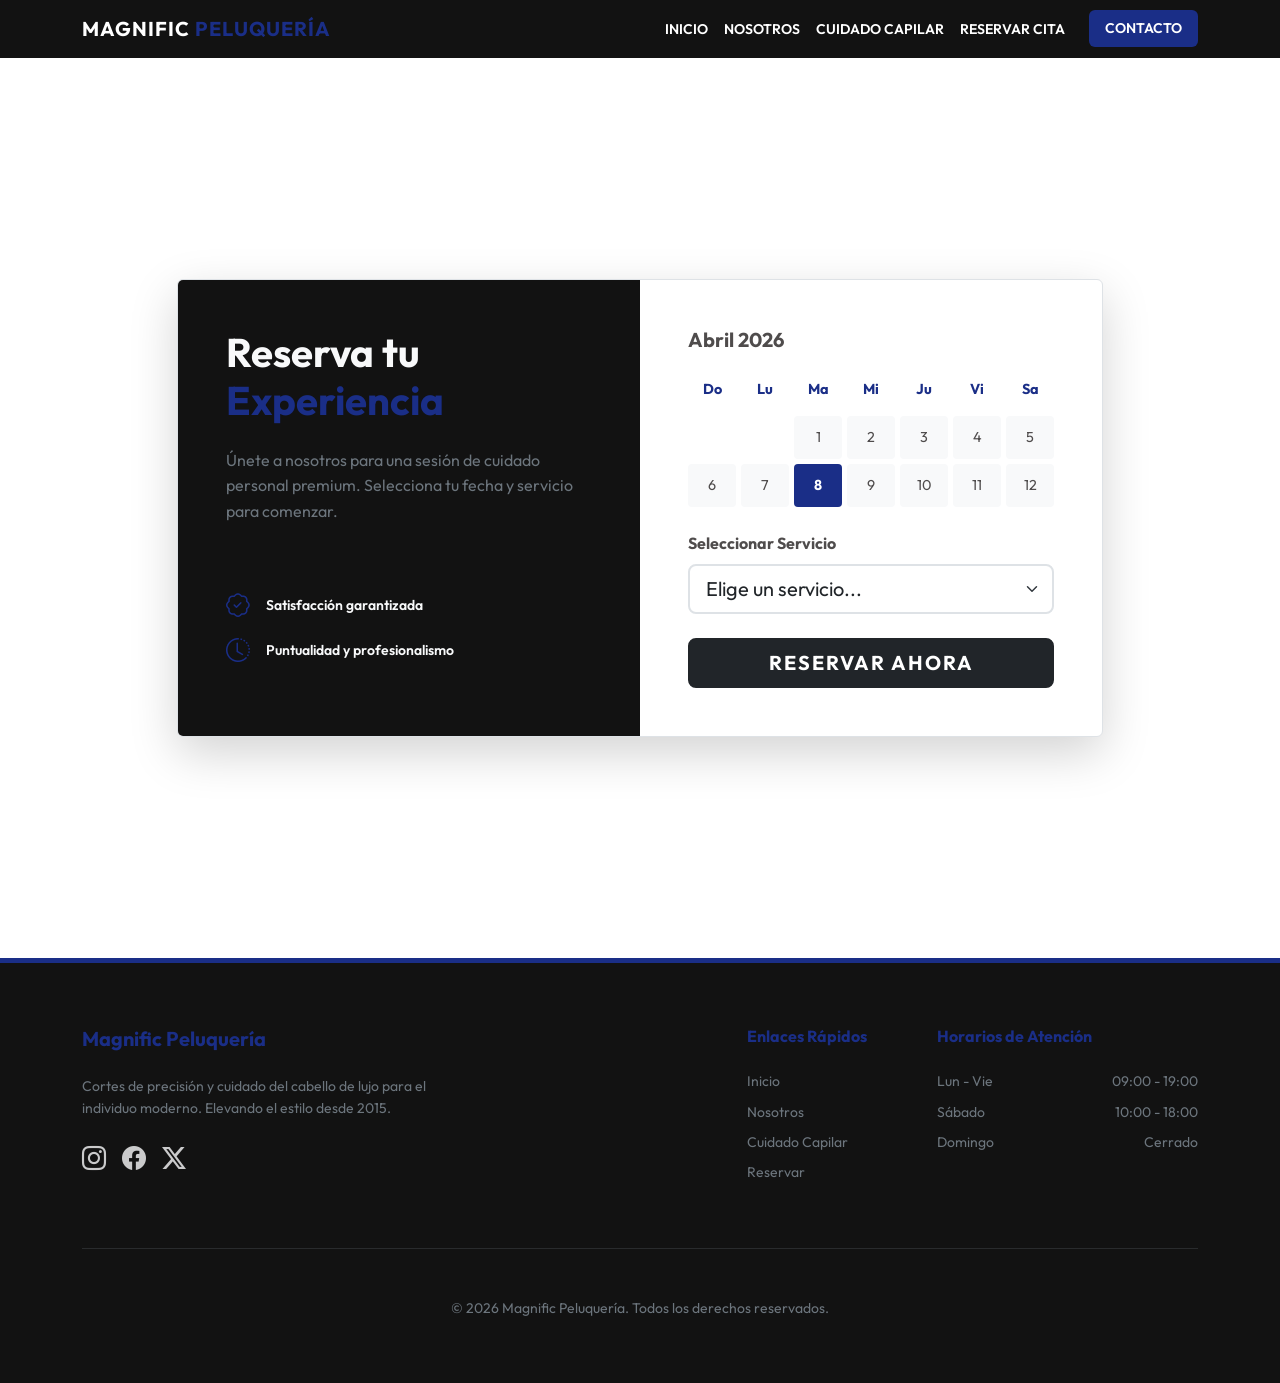
<file: booking.html>
<!DOCTYPE html>
<html lang="es">

<head>
  <meta charset="UTF-8">
  <meta name="viewport" content="width=device-width, initial-scale=1.0">
  <meta name="description" content="Reserva una cita en la Magnificía Peluquería.">
  <title>Reservar Cita | Magnific Peluquería</title>

  <!-- Google Fonts: Outfit -->
  <link rel="preconnect" href="https://fonts.googleapis.com">
  <link rel="preconnect" href="https://fonts.gstatic.com" crossorigin>
  <link href="https://fonts.googleapis.com/css2?family=Outfit:wght@300;400;600;700&display=swap" rel="stylesheet">

  <!-- Bootstrap CSS -->
  <link href="https://cdn.jsdelivr.net/npm/bootstrap@5.3.0/dist/css/bootstrap.min.css" rel="stylesheet">

  <!-- Bootstrap Icons -->
  <link rel="stylesheet" href="https://cdn.jsdelivr.net/npm/bootstrap-icons@1.11.1/font/bootstrap-icons.css">

  <!-- Modular CSS Files -->
  <link rel="stylesheet" href="css/style.css">
  <link rel="stylesheet" href="css/booking.css">
  <link rel="stylesheet" href="css/footer.css">
</head>

<body>

  <!-- Header & Navbar -->
  <header class="sticky-top">
    <nav class="navbar navbar-expand-lg navbar-dark bg-dark">
      <div class="container">
        <a class="navbar-brand text-uppercase fw-bold ls-1" href="index.html">
          Magnific <span class="text-accent">Peluquería</span>
        </a>
        <button class="navbar-toggler" type="button" data-bs-toggle="collapse" data-bs-target="#navbarNav"
          aria-controls="navbarNav" aria-expanded="false" aria-label="Toggle navigation">
          <span class="navbar-toggler-icon"></span>
        </button>
        <div class="collapse navbar-collapse" id="navbarNav">
          <ul class="navbar-nav ms-auto text-uppercase small fw-semibold">
            <li class="nav-item"><a class="nav-link" href="index.html">Inicio</a></li>
            <li class="nav-item"><a class="nav-link" href="about.html">Nosotros</a></li>
            <li class="nav-item"><a class="nav-link" href="info.html">Cuidado Capilar</a></li>
            <li class="nav-item"><a class="nav-link" href="booking.html">Reservar Cita</a></li>
            <li class="nav-item"><a class="nav-link btn btn-accent ms-lg-3 px-3 mt-2 mt-lg-0"
                href="contact.html">Contacto</a></li>
          </ul>
        </div>
      </div>
    </nav>
  </header>

  <main>
    <!-- Book an Appointment Section -->
    <section id="booking" class="min-vh-100 py-5 d-flex align-items-center">
      <div class="container py-5">
        <div class="row py-4 justify-content-center">
          <div class="col-lg-10">
            <div class="booking-card bg-white rounded shadow-lg overflow-hidden border">
              <div class="row g-0">
                <div class="col-md-6 bg-dark text-light p-5 d-flex flex-column justify-content-between">
                  <div>
                    <h2 class="display-6 fw-bold mb-4">Reserva tu <span
                        class="text-accent">Experiencia</span></h2>
                    <p class="mb-5 text-secondary">Únete a nosotros para una sesión de cuidado
                      personal premium. Selecciona tu fecha y servicio para comenzar.</p>
                  </div>
                  <div class="booking-highlights mb-4">
                    <div class="d-flex mb-3 align-items-center">
                      <i class="bi bi-patch-check text-accent h4 mb-0 me-3"></i>
                      <span class="small fw-semibold">Satisfacción garantizada</span>
                    </div>
                    <div class="d-flex align-items-center">
                      <i class="bi bi-clock-history text-accent h4 mb-0 me-3"></i>
                      <span class="small fw-semibold">Puntualidad y profesionalismo</span>
                    </div>
                  </div>
                </div>
                <div class="col-md-6 p-5">
                  <div class="calendar-visual mb-4">
                    <h5 class="fw-bold mb-3">Abril 2026</h5>
                    <div class="calendar-grid">
                      <div class="cal-day head">Do</div>
                      <div class="cal-day head">Lu</div>
                      <div class="cal-day head">Ma</div>
                      <div class="cal-day head">Mi</div>
                      <div class="cal-day head">Ju</div>
                      <div class="cal-day head">Vi</div>
                      <div class="cal-day head">Sa</div>
                      <div class="cal-day empty"></div>
                      <div class="cal-day empty"></div>
                      <div class="cal-day">1</div>
                      <div class="cal-day">2</div>
                      <div class="cal-day">3</div>
                      <div class="cal-day">4</div>
                      <div class="cal-day">5</div>
                      <div class="cal-day">6</div>
                      <div class="cal-day">7</div>
                      <div class="cal-day selected">8</div>
                      <div class="cal-day">9</div>
                      <div class="cal-day">10</div>
                      <div class="cal-day">11</div>
                      <div class="cal-day">12</div>
                      <!-- ... more days ... -->
                    </div>
                  </div>
                  <div class="mb-4">
                    <label for="serviceSelect" class="form-label fw-bold">Seleccionar
                      Servicio</label>
                    <select id="serviceSelect" class="form-select form-select-lg border-2">
                      <option selected disabled>Elige un servicio...</option>
                      <option value="cut">Corte de Precisión y Estilo ($45)</option>
                      <option value="beard">Esculpido de Barba de Lujo ($30)</option>
                      <option value="both">Servicio Completo Maestro ($70)</option>
                      <option value="color">Coloración y Tratamiento Premium ($90+)</option>
                    </select>
                  </div>
                  <button class="btn btn-dark btn-lg w-100 fw-bold border-accent border-2">RESERVAR
                    AHORA</button>
                </div>
              </div>
            </div>
          </div>
        </div>
      </div>
    </section>
  </main>

  <!-- Footer -->
  <footer class="bg-dark text-light py-5">
    <div class="container py-3">
      <div class="row g-4">
        <div class="col-lg-4">
          <h5 class="fw-bold mb-4 text-accent">Magnific Peluquería</h5>
          <p class="small text-secondary mb-4">Cortes de precisión y cuidado del cabello de lujo para el
            individuo moderno. Elevando el estilo desde 2015.</p>
          <div class="social-icons d-flex gap-3 h4">
            <a href="#" class="text-light"><i class="bi bi-instagram"></i></a>
            <a href="#" class="text-light"><i class="bi bi-facebook"></i></a>
            <a href="#" class="text-light"><i class="bi bi-twitter-x"></i></a>
          </div>
        </div>
        <div class="col-md-4 col-lg-2 ms-lg-auto">
          <h6 class="fw-bold mb-4">Enlaces Rápidos</h6>
          <ul class="list-unstyled small">
            <li class="mb-2"><a href="index.html"
                class="text-secondary text-decoration-none hover-accent">Inicio</a></li>
            <li class="mb-2"><a href="about.html"
                class="text-secondary text-decoration-none hover-accent">Nosotros</a></li>
            <li class="mb-2"><a href="info.html"
                class="text-secondary text-decoration-none hover-accent">Cuidado Capilar</a></li>
            <li class="mb-2"><a href="booking.html"
                class="text-secondary text-decoration-none hover-accent">Reservar</a></li>
          </ul>
        </div>
        <div class="col-md-4 col-lg-3">
          <h6 class="fw-bold mb-4">Horarios de Atención</h6>
          <ul class="list-unstyled small text-secondary">
            <li class="mb-2 d-flex justify-content-between"><span>Lun - Vie</span> <span>09:00 -
                19:00</span></li>
            <li class="mb-2 d-flex justify-content-between"><span>Sábado</span> <span>10:00 - 18:00</span>
            </li>
            <li class="mb-2 d-flex justify-content-between"><span>Domingo</span> <span>Cerrado</span></li>
          </ul>
        </div>

      </div>
      <hr class="my-5 border-secondary">
      <div class="text-center">
        <p class="small text-secondary mb-0">&copy; 2026 Magnific Peluquería. Todos los derechos reservados.</p>
      </div>
    </div>
  </footer>

  <!-- Bootstrap Bundle with Popper -->
  <script src="https://cdn.jsdelivr.net/npm/bootstrap@5.3.0/dist/js/bootstrap.bundle.min.js"></script>
  <script src="js/script.js"></script>
</body>

</html>
</file>
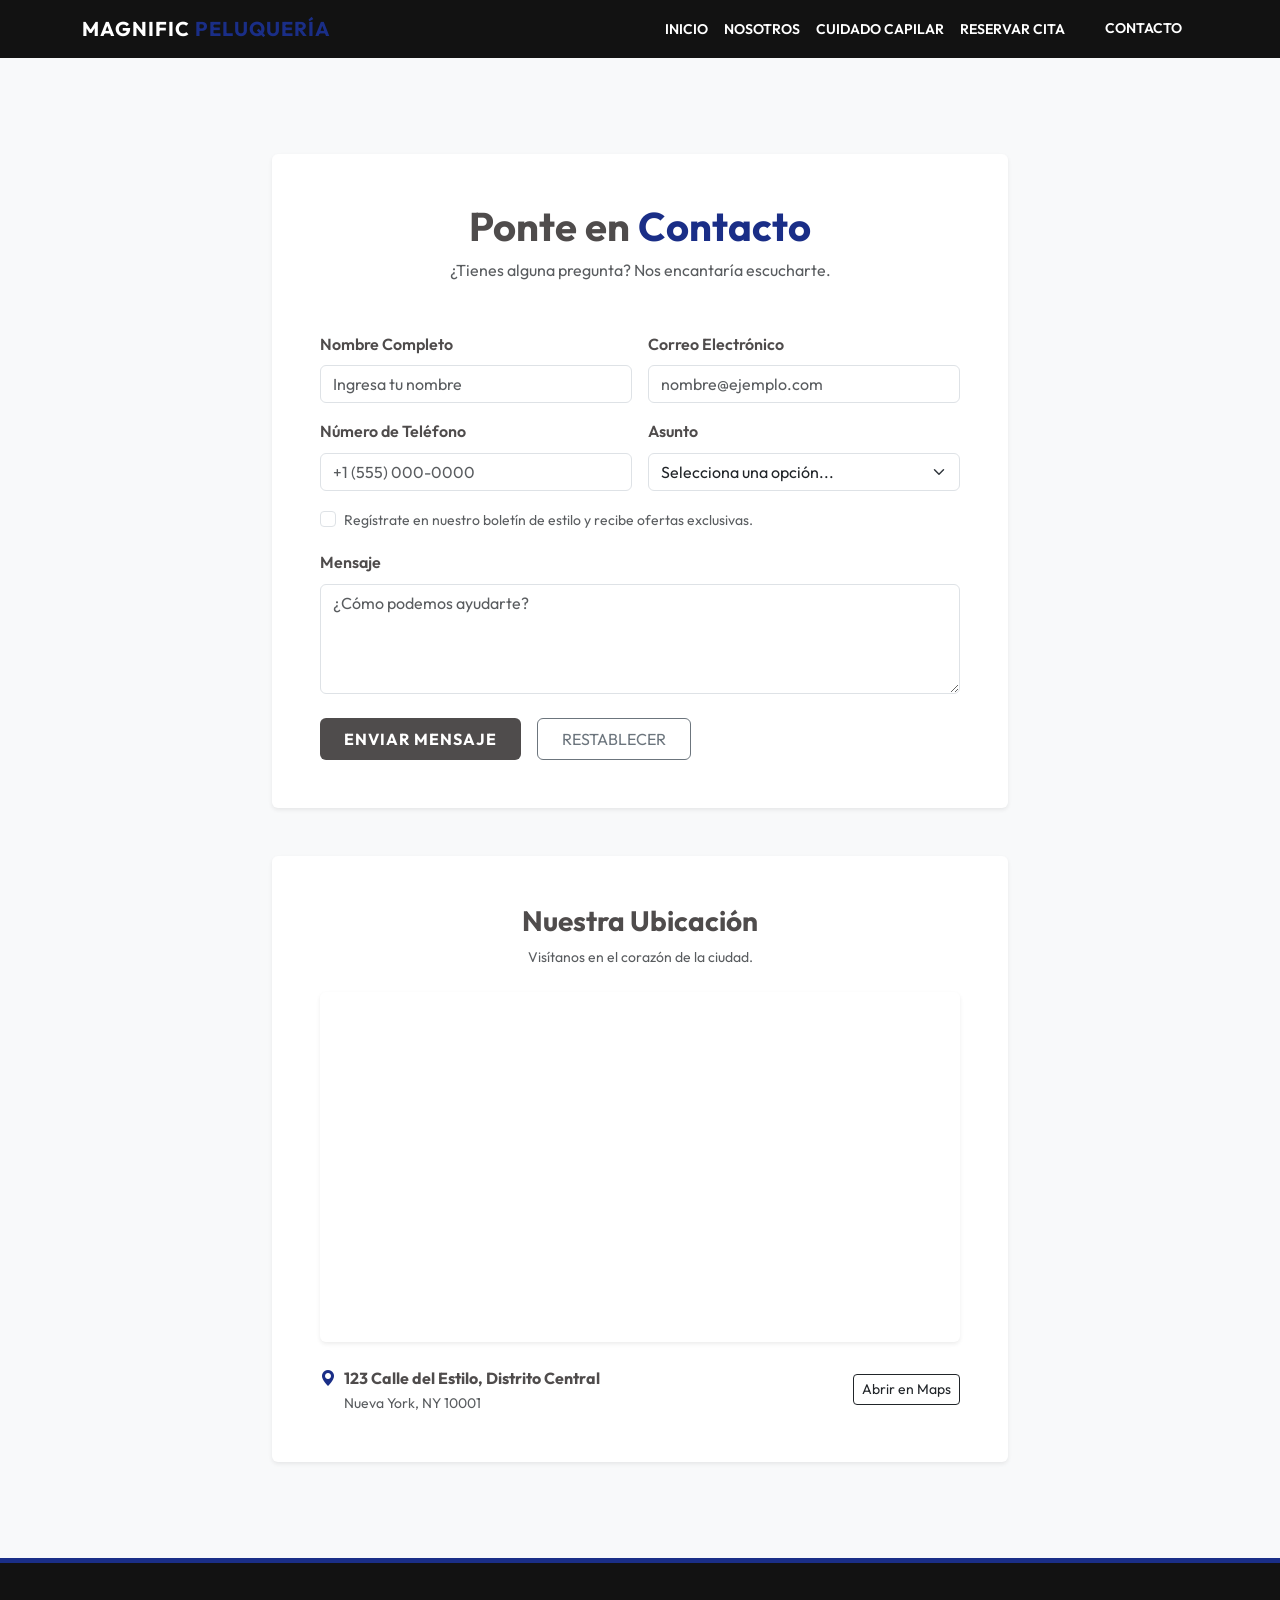
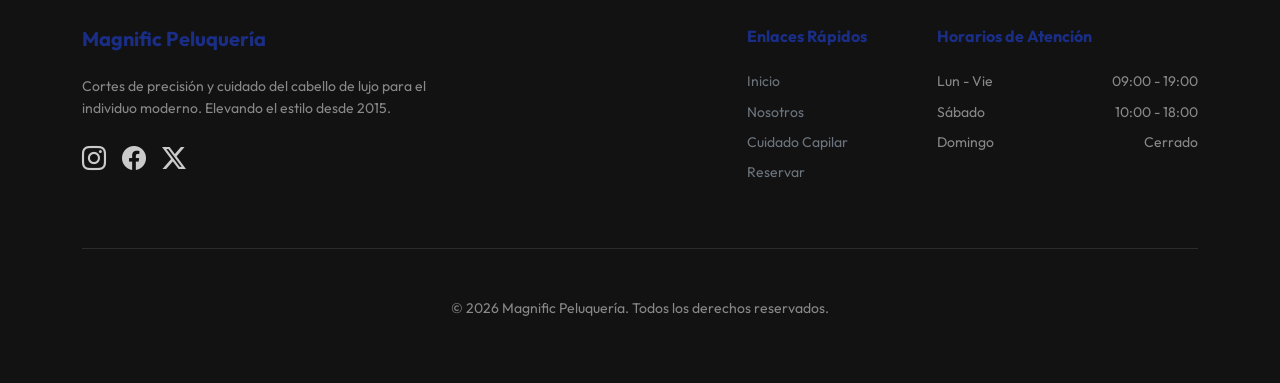
<file: contact.html>
<!DOCTYPE html>
<html lang="es">

<head>
  <meta charset="UTF-8">
  <meta name="viewport" content="width=device-width, initial-scale=1.0">
  <meta name="description"
    content="Contacta con Magnific Peluquería. Estamos aquí para responder tus preguntas y ayudarte.">
  <title>Contacto | Magnific Peluquería</title>

  <!-- Google Fonts: Outfit -->
  <link rel="preconnect" href="https://fonts.googleapis.com">
  <link rel="preconnect" href="https://fonts.gstatic.com" crossorigin>
  <link href="https://fonts.googleapis.com/css2?family=Outfit:wght@300;400;600;700&display=swap" rel="stylesheet">

  <!-- Bootstrap CSS -->
  <link href="https://cdn.jsdelivr.net/npm/bootstrap@5.3.0/dist/css/bootstrap.min.css" rel="stylesheet">

  <!-- Bootstrap Icons -->
  <link rel="stylesheet" href="https://cdn.jsdelivr.net/npm/bootstrap-icons@1.11.1/font/bootstrap-icons.css">

  <!-- Modular CSS Files -->
  <link rel="stylesheet" href="css/style.css">
  <link rel="stylesheet" href="css/contact.css">
  <link rel="stylesheet" href="css/footer.css">
</head>

<body>

  <!-- Header & Navbar -->
  <header class="sticky-top">
    <nav class="navbar navbar-expand-lg navbar-dark bg-dark">
      <div class="container">
        <a class="navbar-brand text-uppercase fw-bold ls-1" href="index.html">
          Magnific <span class="text-accent">Peluquería</span>
        </a>
        <button class="navbar-toggler" type="button" data-bs-toggle="collapse" data-bs-target="#navbarNav"
          aria-controls="navbarNav" aria-expanded="false" aria-label="Toggle navigation">
          <span class="navbar-toggler-icon"></span>
        </button>
        <div class="collapse navbar-collapse" id="navbarNav">
          <ul class="navbar-nav ms-auto text-uppercase small fw-semibold">
            <li class="nav-item"><a class="nav-link" href="index.html">Inicio</a></li>
            <li class="nav-item"><a class="nav-link" href="about.html">Nosotros</a></li>
            <li class="nav-item"><a class="nav-link" href="info.html">Cuidado Capilar</a></li>
            <li class="nav-item"><a class="nav-link" href="booking.html">Reservar Cita</a></li>
            <li class="nav-item"><a class="nav-link btn btn-accent ms-lg-3 px-3 mt-2 mt-lg-0 active"
                href="contact.html">Contacto</a></li>
          </ul>
        </div>
      </div>
    </nav>
  </header>

  <main>
    <!-- Contact Section -->
    <section id="contact" class="min-vh-100 py-5 bg-light d-flex align-items-center">
      <div class="container py-5">
        <div class="row justify-content-center">
          <div class="col-lg-8">
            <div class="contact-form-container bg-white p-5 rounded shadow-sm">
              <div class="text-center mb-5">
                <h1 class="fw-bold display-6">Ponte en <span class="text-accent">Contacto</span></h1>
                <p class="text-muted">¿Tienes alguna pregunta? Nos encantaría escucharte.</p>
              </div>
              <form id="contactForm" class="row g-3">
                <!-- Input 1: Name -->
                <div class="col-md-6">
                  <label for="inputName" class="form-label fw-semibold">Nombre Completo</label>
                  <input type="text" class="form-control" id="inputName"
                    placeholder="Ingresa tu nombre" required>
                </div>
                <!-- Input 2: Email -->
                <div class="col-md-6">
                  <label for="inputEmail" class="form-label fw-semibold">Correo Electrónico</label>
                  <input type="email" class="form-control" id="inputEmail"
                    placeholder="nombre@ejemplo.com" required>
                </div>
                <!-- Input 3: Phone -->
                <div class="col-md-6">
                  <label for="inputPhone" class="form-label fw-semibold">Número de Teléfono</label>
                  <input type="tel" class="form-control" id="inputPhone"
                    placeholder="+1 (555) 000-0000" required>
                </div>
                <!-- Input 4: Selector (Subject) -->
                <div class="col-md-6">
                  <label for="inputSelector" class="form-label fw-semibold">Asunto</label>
                  <select id="inputSelector" class="form-select" required>
                    <option value="" selected disabled>Selecciona una opción...</option>
                    <option value="info">Información General</option>
                    <option value="wedding">Paquetes para Bodas</option>
                    <option value="careers">Oportunidades de Empleo</option>
                    <option value="other">Otro</option>
                  </select>
                </div>
                <!-- Input 5: Radio/Checkbox (Newsletter) -->
                <div class="col-12 mt-3">
                  <div class="form-check">
                    <input class="form-check-input" type="checkbox" id="newsletterCheck">
                    <label class="form-check-label text-muted small" for="newsletterCheck">
                      Regístrate en nuestro boletín de estilo y recibe ofertas exclusivas.
                    </label>
                  </div>
                </div>
                <!-- Input 6: Comment (Textarea) -->
                <div class="col-12">
                  <label for="inputComment" class="form-label fw-semibold">Mensaje</label>
                  <textarea class="form-control" id="inputComment" rows="4"
                    placeholder="¿Cómo podemos ayudarte?" required></textarea>
                </div>
                <!-- Buttons: Submit and Reset -->
                <div class="col-12 d-flex gap-3 mt-4">
                  <button type="submit" class="btn btn-dark px-4 py-2 fw-bold">ENVIAR MENSAJE</button>
                  <button type="reset"
                    class="btn btn-outline-secondary px-4 py-2">RESTABLECER</button>
                </div>
              </form>
            </div>

            <!-- Location Section -->
            <div class="location-container mt-5 bg-white p-5 rounded shadow-sm">
              <div class="text-center mb-4">
                <h3 class="fw-bold">Nuestra Ubicación</h3>
                <p class="text-muted small">Visítanos en el corazón de la ciudad.</p>
              </div>
              <div class="map-wrapper rounded shadow-sm overflow-hidden" style="height: 350px;">
                <iframe 
                  src="https://www.google.com/maps/embed?pb=!1m18!1m12!1m3!1d3022.6173000000003!2d-73.985428!3d40.748441!2m3!1f0!2f0!3f0!3m2!1i1024!2i768!4f13.1!3m3!1m2!1s0x89c259a9b3117469%3A0xd134e199a405a163!2sEmpire%20State%20Building!5e0!3m2!1sen!2sus!4v1713200000000!5m2!1sen!2sus"
                  width="100%" 
                  height="100%" 
                  style="border:0;" 
                  allowfullscreen="" 
                  loading="lazy">
                </iframe>
              </div>
              <div class="text-start mt-4 d-flex justify-content-between align-items-center">
                <div>
                  <p class="mb-0 fw-bold"><i class="bi bi-geo-alt-fill text-accent me-2"></i>123 Calle del Estilo, Distrito Central</p>
                  <p class="mb-0 text-muted small ms-4">Nueva York, NY 10001</p>
                </div>
                <a href="https://maps.google.com" target="_blank" class="btn btn-outline-dark btn-sm">Abrir en Maps</a>
              </div>
            </div>
          </div>
        </div>
      </div>
    </section>
  </main>

  <!-- Footer -->
  <footer class="bg-dark text-light py-5">
    <div class="container py-3">
      <div class="row g-4">
        <div class="col-lg-4">
          <h5 class="fw-bold mb-4 text-accent">Magnific Peluquería</h5>
          <p class="small text-secondary mb-4">Cortes de precisión y cuidado del cabello de lujo para el
            individuo moderno. Elevando el estilo desde 2015.</p>
          <div class="social-icons d-flex gap-3 h4">
            <a href="#" class="text-light"><i class="bi bi-instagram"></i></a>
            <a href="#" class="text-light"><i class="bi bi-facebook"></i></a>
            <a href="#" class="text-light"><i class="bi bi-twitter-x"></i></a>
          </div>
        </div>
        <div class="col-md-4 col-lg-2 ms-lg-auto">
          <h6 class="fw-bold mb-4">Enlaces Rápidos</h6>
          <ul class="list-unstyled small">
            <li class="mb-2"><a href="index.html"
                class="text-secondary text-decoration-none hover-accent">Inicio</a></li>
            <li class="mb-2"><a href="about.html"
                class="text-secondary text-decoration-none hover-accent">Nosotros</a></li>
            <li class="mb-2"><a href="info.html"
                class="text-secondary text-decoration-none hover-accent">Cuidado Capilar</a></li>
            <li class="mb-2"><a href="booking.html"
                class="text-secondary text-decoration-none hover-accent">Reservar</a></li>
          </ul>
        </div>
        <div class="col-md-4 col-lg-3">
          <h6 class="fw-bold mb-4">Horarios de Atención</h6>
          <ul class="list-unstyled small text-secondary">
            <li class="mb-2 d-flex justify-content-between"><span>Lun - Vie</span> <span>09:00 -
                19:00</span></li>
            <li class="mb-2 d-flex justify-content-between"><span>Sábado</span> <span>10:00 - 18:00</span>
            </li>
            <li class="mb-2 d-flex justify-content-between"><span>Domingo</span> <span>Cerrado</span></li>
          </ul>
        </div>

      </div>
      <hr class="my-5 border-secondary">
      <div class="text-center">
        <p class="small text-secondary mb-0">&copy; 2026 Magnific Peluquería. Todos los derechos reservados.</p>
      </div>
    </div>
  </footer>

  <!-- Bootstrap Bundle with Popper -->
  <script src="https://cdn.jsdelivr.net/npm/bootstrap@5.3.0/dist/js/bootstrap.bundle.min.js"></script>
  <script src="js/script.js"></script>
</body>

</html>
</file>
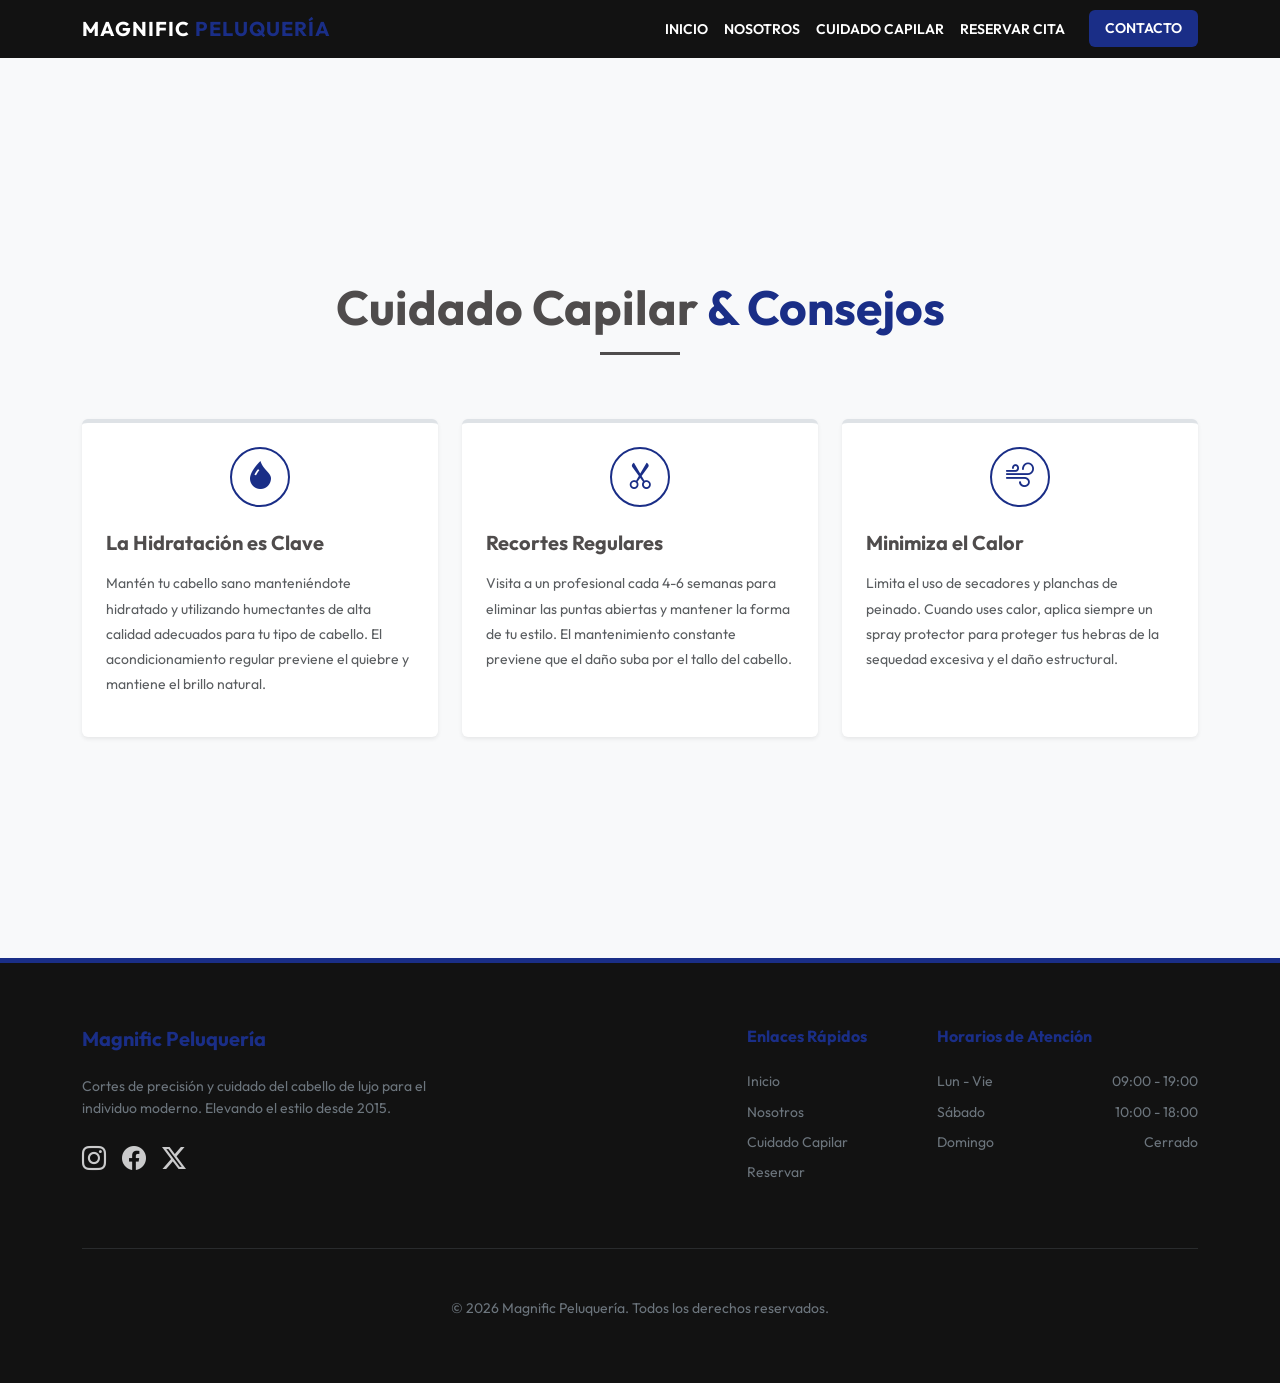
<file: info.html>
<!DOCTYPE html>
<html lang="es">

<head>
  <meta charset="UTF-8">
  <meta name="viewport" content="width=device-width, initial-scale=1.0">
  <meta name="description" content="Cuidado Capilar y ConMagnific Peluquería.">
  <title>Cuidado Capilar | Magnific Peluquería</title>

  <!-- Google Fonts: Outfit -->
  <link rel="preconnect" href="https://fonts.googleapis.com">
  <link rel="preconnect" href="https://fonts.gstatic.com" crossorigin>
  <link href="https://fonts.googleapis.com/css2?family=Outfit:wght@300;400;600;700&display=swap" rel="stylesheet">

  <!-- Bootstrap CSS -->
  <link href="https://cdn.jsdelivr.net/npm/bootstrap@5.3.0/dist/css/bootstrap.min.css" rel="stylesheet">

  <!-- Bootstrap Icons -->
  <link rel="stylesheet" href="https://cdn.jsdelivr.net/npm/bootstrap-icons@1.11.1/font/bootstrap-icons.css">

  <!-- Modular CSS Files -->
  <link rel="stylesheet" href="css/style.css">
  <link rel="stylesheet" href="css/info.css">
  <link rel="stylesheet" href="css/footer.css">
</head>

<body>

  <!-- Header & Navbar -->
  <header class="sticky-top">
    <nav class="navbar navbar-expand-lg navbar-dark bg-dark">
      <div class="container">
        <a class="navbar-brand text-uppercase fw-bold ls-1" href="index.html">
          Magnific <span class="text-accent">Peluquería</span>
        </a>
        <button class="navbar-toggler" type="button" data-bs-toggle="collapse" data-bs-target="#navbarNav"
          aria-controls="navbarNav" aria-expanded="false" aria-label="Toggle navigation">
          <span class="navbar-toggler-icon"></span>
        </button>
        <div class="collapse navbar-collapse" id="navbarNav">
          <ul class="navbar-nav ms-auto text-uppercase small fw-semibold">
            <li class="nav-item"><a class="nav-link" href="index.html">Inicio</a></li>
            <li class="nav-item"><a class="nav-link" href="about.html">Nosotros</a></li>
            <li class="nav-item"><a class="nav-link" href="info.html">Cuidado Capilar</a></li>
            <li class="nav-item"><a class="nav-link" href="booking.html">Reservar Cita</a></li>
            <li class="nav-item"><a class="nav-link btn btn-accent ms-lg-3 px-3 mt-2 mt-lg-0"
                href="contact.html">Contacto</a></li>
          </ul>
        </div>
      </div>
    </nav>
  </header>

  <main>
    <!-- Hair Information Section -->
    <section id="hair-info" class="min-vh-100 py-5 bg-light d-flex align-items-center">
      <div class="container py-5">
        <div class="row text-center mb-5">
          <div class="col">
            <h2 class="display-5 fw-bold">Cuidado Capilar <span class="text-accent">& Consejos</span></h2>
            <hr class="mx-auto border-accent border-3 opacity-100" style="width: 80px;">
          </div>
        </div>
        <div class="row g-4">
          <div class="col-md-4">
            <div class="p-4 bg-white rounded shadow-sm border-top border-accent border-4 h-100">
              <div class="icon-circle mb-3 mb-lg-4 text-center">
                <i class="bi bi-droplet-fill h3 text-accent"></i>
              </div>
              <h4 class="fw-bold mb-3 h5">La Hidratación es Clave</h4>
              <p class="text-muted small">Mantén tu cabello sano manteniéndote hidratado y utilizando
                humectantes de alta calidad adecuados para tu tipo de cabello. El acondicionamiento
                regular previene el quiebre y mantiene el brillo natural.</p>
            </div>
          </div>
          <div class="col-md-4">
            <div class="p-4 bg-white rounded shadow-sm border-top border-accent border-4 h-100">
              <div class="icon-circle mb-3 mb-lg-4 text-center">
                <i class="bi bi-scissors h3 text-accent"></i>
              </div>
              <h4 class="fw-bold mb-3 h5">Recortes Regulares</h4>
              <p class="text-muted small">Visita a un profesional cada 4-6 semanas para eliminar las
                puntas abiertas y mantener la forma de tu estilo. El mantenimiento constante previene
                que el daño suba por el tallo del cabello.</p>
            </div>
          </div>
          <div class="col-md-4">
            <div class="p-4 bg-white rounded shadow-sm border-top border-accent border-4 h-100">
              <div class="icon-circle mb-3 mb-lg-4 text-center">
                <i class="bi bi-wind h3 text-accent"></i>
              </div>
              <h4 class="fw-bold mb-3 h5">Minimiza el Calor</h4>
              <p class="text-muted small">Limita el uso de secadores y planchas de peinado. Cuando uses
                calor, aplica siempre un spray protector para proteger tus hebras de la sequedad
                excesiva y el daño estructural.</p>
            </div>
          </div>
        </div>
      </div>
    </section>
  </main>

  <!-- Footer -->
  <footer class="bg-dark text-light py-5">
    <div class="container py-3">
      <div class="row g-4">
        <div class="col-lg-4">
          <h5 class="fw-bold mb-4 text-accent">Magnific Peluquería</h5>
          <p class="small text-secondary mb-4">Cortes de precisión y cuidado del cabello de lujo para el
            individuo moderno. Elevando el estilo desde 2015.</p>
          <div class="social-icons d-flex gap-3 h4">
            <a href="#" class="text-light"><i class="bi bi-instagram"></i></a>
            <a href="#" class="text-light"><i class="bi bi-facebook"></i></a>
            <a href="#" class="text-light"><i class="bi bi-twitter-x"></i></a>
          </div>
        </div>
        <div class="col-md-4 col-lg-2 ms-lg-auto">
          <h6 class="fw-bold mb-4">Enlaces Rápidos</h6>
          <ul class="list-unstyled small">
            <li class="mb-2"><a href="index.html"
                class="text-secondary text-decoration-none hover-accent">Inicio</a></li>
            <li class="mb-2"><a href="about.html"
                class="text-secondary text-decoration-none hover-accent">Nosotros</a></li>
            <li class="mb-2"><a href="info.html"
                class="text-secondary text-decoration-none hover-accent">Cuidado Capilar</a></li>
            <li class="mb-2"><a href="booking.html"
                class="text-secondary text-decoration-none hover-accent">Reservar</a></li>
          </ul>
        </div>
        <div class="col-md-4 col-lg-3">
          <h6 class="fw-bold mb-4">Horarios de Atención</h6>
          <ul class="list-unstyled small text-secondary">
            <li class="mb-2 d-flex justify-content-between"><span>Lun - Vie</span> <span>09:00 -
                19:00</span></li>
            <li class="mb-2 d-flex justify-content-between"><span>Sábado</span> <span>10:00 - 18:00</span>
            </li>
            <li class="mb-2 d-flex justify-content-between"><span>Domingo</span> <span>Cerrado</span></li>
          </ul>
        </div>

      </div>
      <hr class="my-5 border-secondary">
      <div class="text-center">
        <p class="small text-secondary mb-0">&copy; 2026 Magnific Peluquería. Todos los derechos reservados.</p>
      </div>
    </div>
  </footer>

  <!-- Bootstrap Bundle with Popper -->
  <script src="https://cdn.jsdelivr.net/npm/bootstrap@5.3.0/dist/js/bootstrap.bundle.min.js"></script>
  <script src="js/script.js"></script>
</body>

</html>
</file>
<file: css/style.css>
/* style.css - Global Styles & Variables */

:root {
  --primary-color: #4F4C4C;    /* Slate Gray */
  --accent-color: #1A2E87;     /* Royal Blue */
  --accent-hover: #ffffff;
  --text-light: #f9f9f9;
  --text-muted: #9BA5BA;
  --bg-dark: #121212;
  --font-main: 'Outfit', sans-serif;
  --transition: all 0.3s ease;
}

body {
  font-family: var(--font-main);
  color: var(--primary-color);
  line-height: 1.6;
  scroll-behavior: smooth;
}

/* Typography */
h1, h2, h3, h4, h5, h6 {
  font-weight: 700;
}

.text-accent {
  color: var(--accent-color) !important;
}

.btn-accent {
  background-color: var(--accent-color);
  color: white;
  border: none;
}

.btn-accent:hover {
  background-color: var(--accent-hover);
  color: #000;
}

.btn-outline-accent {
  border: 2px solid var(--accent-color);
  color: var(--accent-color);
}

.btn-outline-accent:hover {
  background-color: var(--accent-color);
  color: #ffffff;
}

.bg-dark {
  background-color: var(--bg-dark) !important;
}

/* Navbar */
.navbar-brand {
  letter-spacing: 1px;
}

.navbar-dark .navbar-nav .nav-link {
  color: #ffffff !important;
}

.nav-link {
  transition: var(--transition);
}

.nav-link:hover {
  color: var(--accent-color) !important;
}

/* Utilities */
.ls-1 {
  letter-spacing: 1px;
}

.hover-up {
  transition: var(--transition);
}

.hover-up:hover {
  transform: translateY(-10px);
}

.italic {
  font-style: italic;
}
</file>
<file: css/booking.css>
/* booking.css - Booking & Calendar Styles */

#booking {
  background: #fff;
}

.booking-card {
  border: none;
  overflow: hidden;
}

.calendar-grid {
  display: grid;
  grid-template-columns: repeat(7, 1fr);
  gap: 5px;
  text-align: center;
}

.cal-day {
  padding: 10px 5px;
  background: #f8f9fa;
  border-radius: 4px;
  font-size: 0.9rem;
  cursor: pointer;
  transition: var(--transition);
}

.cal-day.head {
  background: transparent;
  font-weight: bold;
  color: var(--accent-color);
}

.cal-day:hover:not(.head):not(.empty) {
  background: #eee;
}

.cal-day.selected {
  background: var(--accent-color);
  color: #fff;
  font-weight: bold;
}

.cal-day.empty {
  background: transparent;
}

#booking .form-select:focus {
  border-color: var(--accent-color);
  box-shadow: 0 0 0 0.25rem rgba(212, 175, 55, 0.25);
}

#booking .btn-dark {
  letter-spacing: 2px;
  transition: var(--transition);
}

#booking .btn-dark:hover {
  background: var(--accent-color);
  color: var(--primary-color);
}
</file>
<file: css/footer.css>
/* footer.css - Footer Details */

footer {
  border-top: 5px solid var(--accent-color);
}

footer h5, footer h6 {
  color: var(--accent-color) !important;
}

footer .hover-accent {
  transition: var(--transition);
}

footer .hover-accent:hover {
  color: var(--accent-color) !important;
  padding-left: 5px;
}

footer .social-icons a {
  transition: var(--transition);
  opacity: 0.8;
}

footer .social-icons a:hover {
  opacity: 1;
  color: var(--accent-color);
}

footer .form-control {
  border-radius: 5px 0 0 5px;
}

footer .btn-accent {
  border-radius: 0 5px 5px 0;
}
</file>
<file: css/contact.css>
/* contact.css - Contact Form Styles */

#contact .contact-form-container {
  background-color: #fff;
  border-radius: 12px;
}

#contact .form-control:focus, 
#contact .form-select:focus {
  border-color: var(--accent-color);
  box-shadow: 0 0 0 0.25rem rgba(212, 175, 55, 0.25);
}

#contact .btn-dark {
  letter-spacing: 1px;
  background-color: var(--primary-color);
  border: none;
  transition: var(--transition);
}

#contact .btn-dark:hover {
  background-color: var(--accent-color);
  color: var(--primary-color);
}

/* footer.css - Footer Details */

footer {
  border-top: 5px solid var(--accent-color);
}

footer h5, footer h6 {
  color: var(--accent-color) !important;
}

footer .hover-accent:hover {
  color: var(--accent-color) !important;
}

footer .input-group .btn-accent {
  border-radius: 0 5px 5px 0;
}

footer .small {
  color: #888 !important;
}
</file>
<file: css/info.css>
/* info.css - Hair Care Advice Styles */

#hair-info {
  background-color: #f4f6f9;
}

#hair-info .icon-circle {
  width: 60px;
  height: 60px;
  background: #fff;
  border: 2px solid var(--accent-color);
  border-radius: 50%;
  line-height: 60px;
  margin: 0 auto;
  transition: transform 0.5s ease;
}

#hair-info .col-md-4:hover .icon-circle {
  transform: rotateY(180deg);
}

#hair-info h4 {
  color: var(--primary-color);
}

#hair-info p {
  line-height: 1.8;
}

#hair-info .bg-white {
  transition: var(--transition);
}

#hair-info .bg-white:hover {
  background-color: #fff9e6 !important; /* Slight accent hint */
}
</file>
